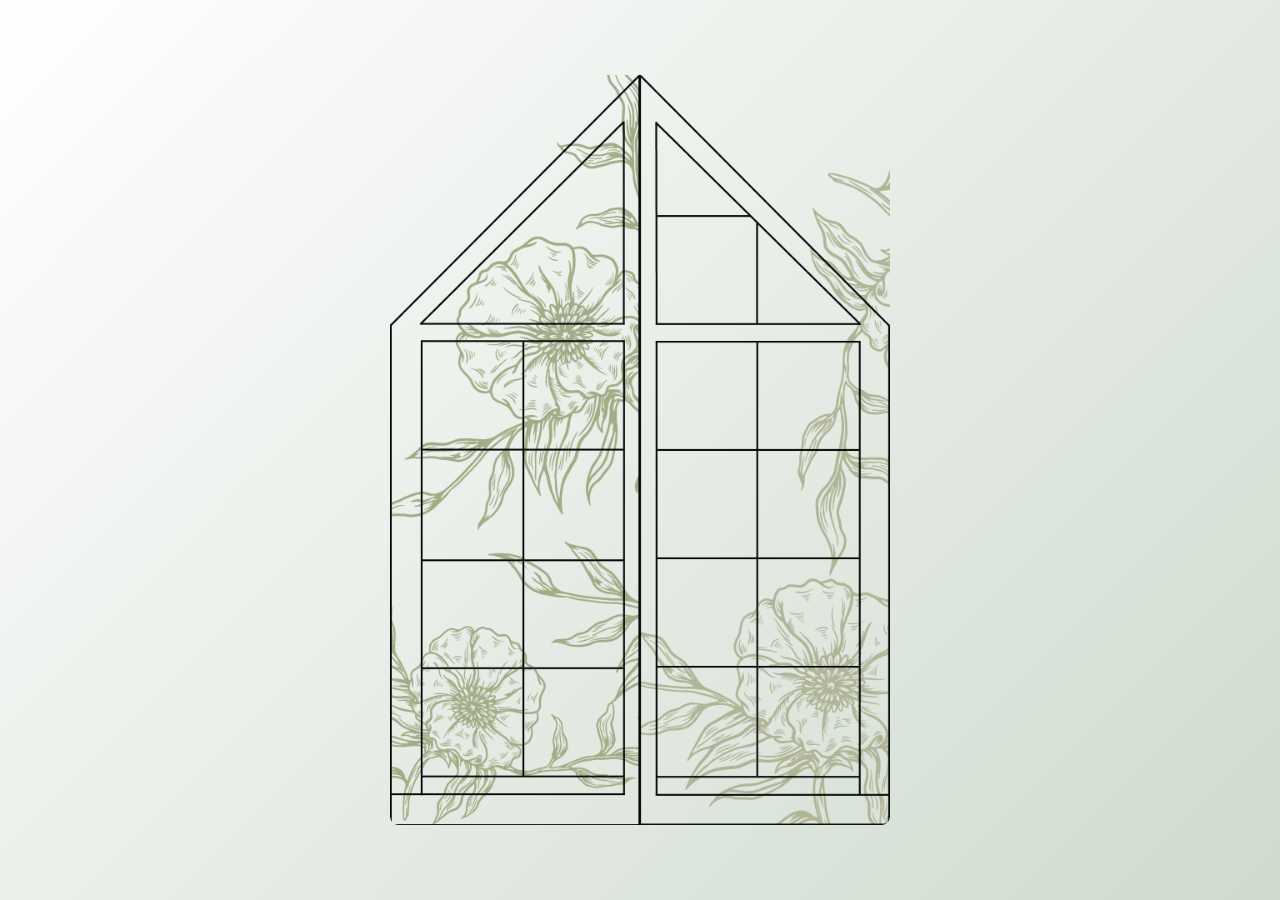
<file: index.html>
<!DOCTYPE html>
<html lang="th">
<head>
    <meta charset="UTF-8">
    <meta name="viewport" content="width=device-width, initial-scale=1.0">
    
    <!-- Open Graph Meta Tags (สำหรับ Facebook, LINE, และ Social Media) -->
    <meta property="og:title" content="Suwaphan & Weerawat">
    <meta property="og:description" content="You are invited to our engagement ceremony! Click to see details.">
    <meta property="og:image" content="https://tomweerawat.github.io/engagement-invite/images/3.png">
    <meta property="og:url" content="https://tomweerawat.github.io/engagement-invite/images/3.png">
    <!-- <meta property="og:image" content="https://e-card.manitawedding.com/wp-content/uploads/2026/03/OR-WDF-2601-0057-10.png"> -->
    <meta property="og:type" content="website">
    <meta property="og:locale" content="th_TH">
    
    <!-- Twitter Card Meta Tags (สำหรับ Twitter/X) -->
    <meta name="twitter:card" content="summary_large_image">
    <meta name="twitter:title" content="Suwaphan & Weerawat">
    <meta name="twitter:description" content="You are invited to our engagement ceremony! Click to see details.">
    <meta name="twitter:image" content="https://tomweerawat.github.io/engagement-invite/images/3.png">
    
    <title>Engagement Invite Suwaphan & Weerawat</title>
    <link rel="stylesheet" href="style.css">
</head>
<body>
    <!-- Petal Container (fullscreen behind everything) -->
    <div class="petals-container" id="petalsContainer"></div>

    <div class="container">
        <div class="card-wrapper">

            <!-- 3D Card Container with Doors -->
            <div class="card-3d-container" id="card3d">
                <!-- Left Door -->
                <div class="door door-left">
                    <img src="images/1.png" alt="Left Door" class="door-image">
                </div>

                <!-- Right Door -->
                <div class="door door-right">
                    <img src="images/2.png" alt="Right Door" class="door-image">
                </div>

                <!-- Flip Card (shown after doors open) -->
                <div class="flip-card" id="flipCard">
                    <div class="flip-card-inner" id="flipCardInner">
                        <!-- Front: 3.png -->
                        <div class="flip-card-front">
                            <img src="images/3.png" alt="Front Card" class="card-image">
                            <!-- Sparkles -->
                            <div class="sparkles" id="sparklesFront"></div>
                        </div>
                        <!-- Back: 4.png -->
                        <div class="flip-card-back">
                            <img src="images/4.png" alt="Back Card" class="card-image">
                            <!-- Sparkles -->
                            <div class="sparkles" id="sparklesBack"></div>
                        </div>
                    </div>
                </div>
            </div>

            <!-- Hint shown after doors open -->
            <div class="flip-hint" id="flipHint">
                <span class="hint-icon">👆</span>
                <span class="hint-text">แตะเพื่อดูรายละเอียด</span>
            </div>

            <!-- Hint when viewing back -->
            <div class="flip-hint flip-hint-back" id="flipHintBack">
                <span class="hint-icon">👆</span>
                <span class="hint-text">แตะเพื่อกลับด้านการ์ด</span>
            </div>

        </div>
    </div>

    <script src="script.js"></script>
</body>
</html>
</file>
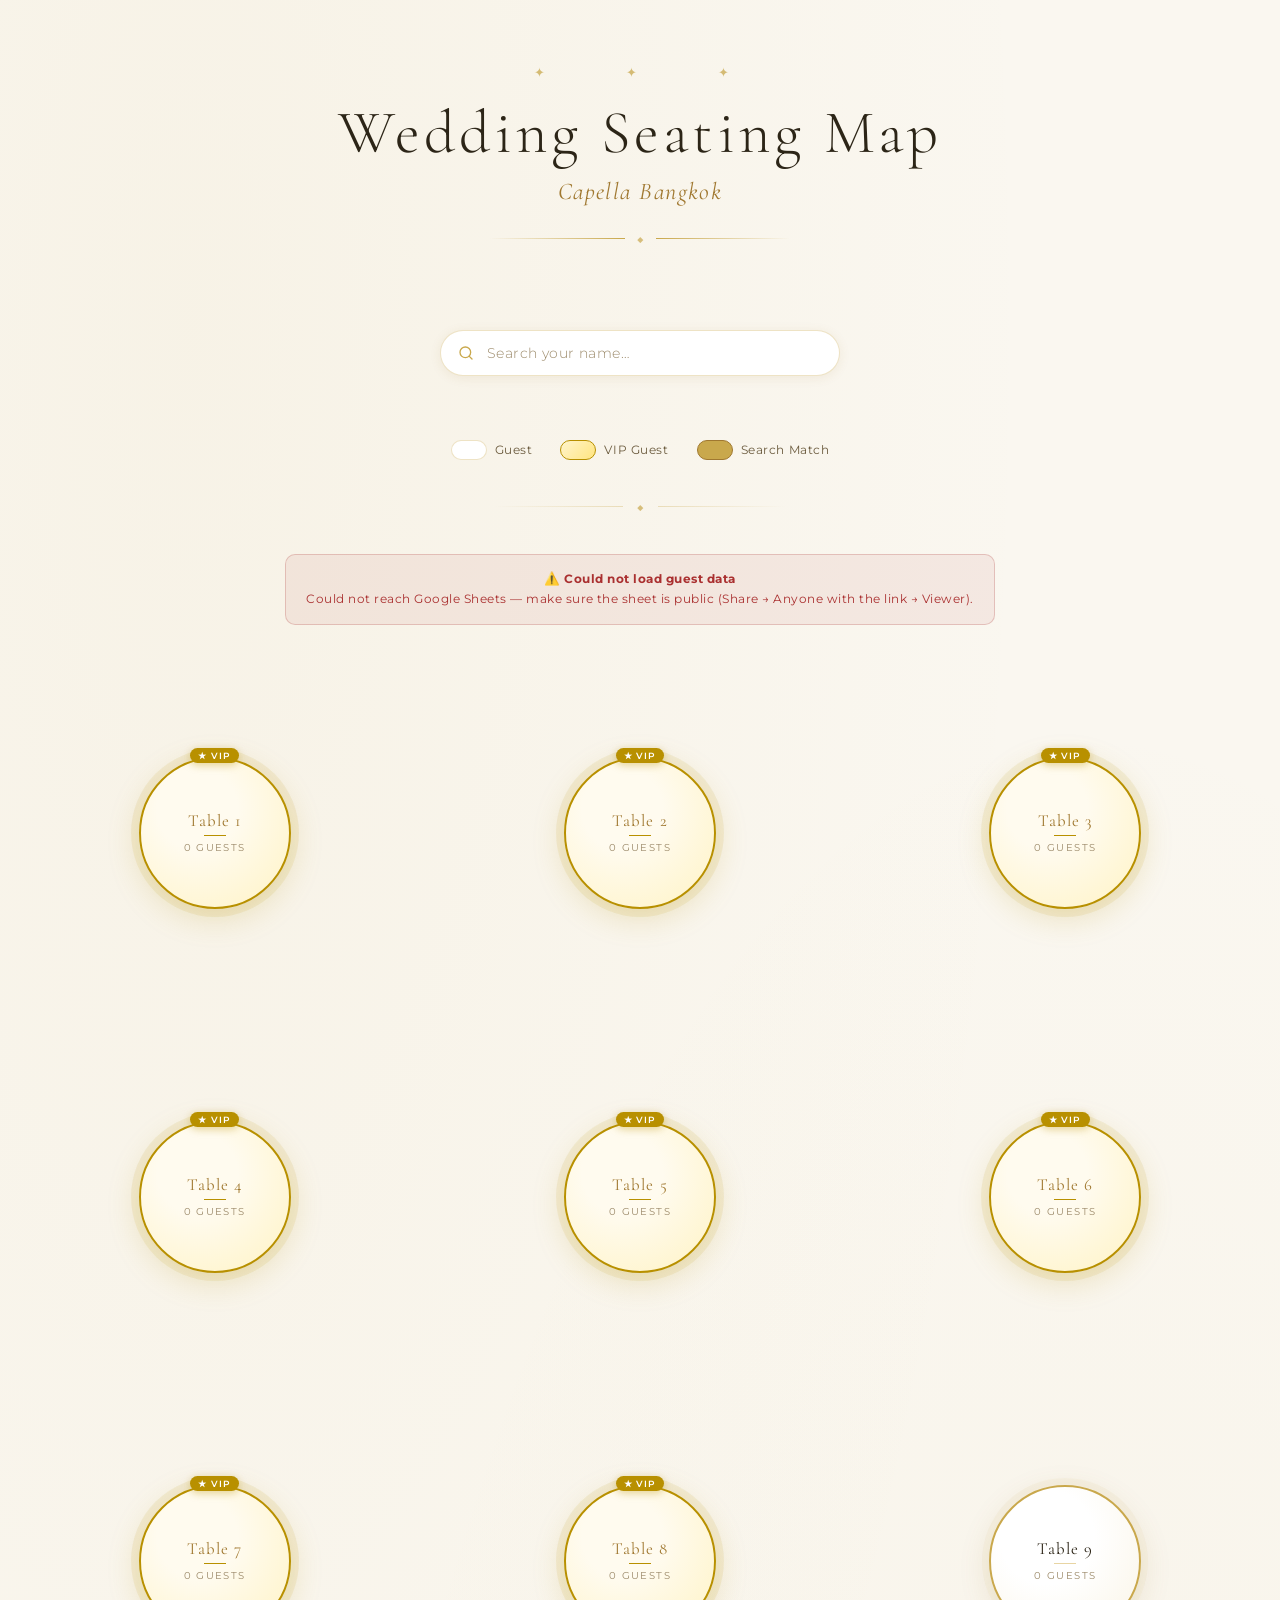
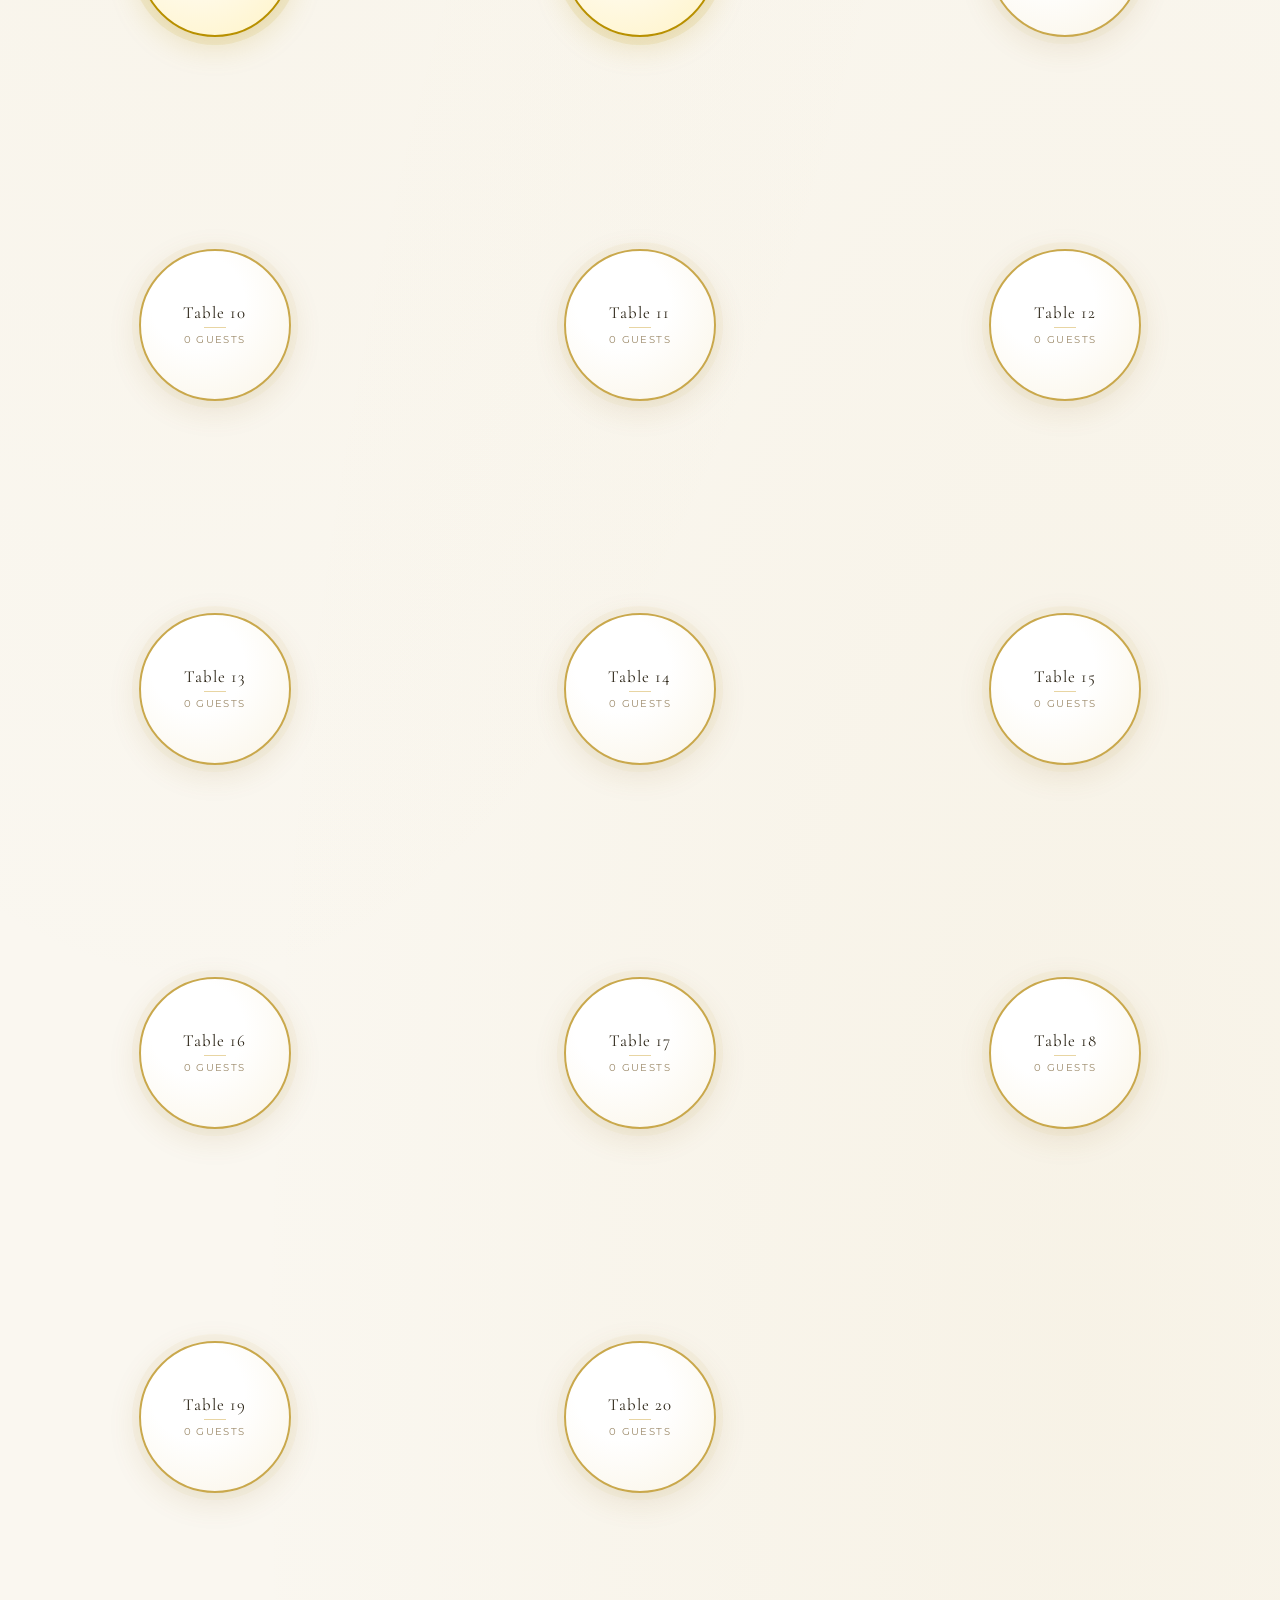
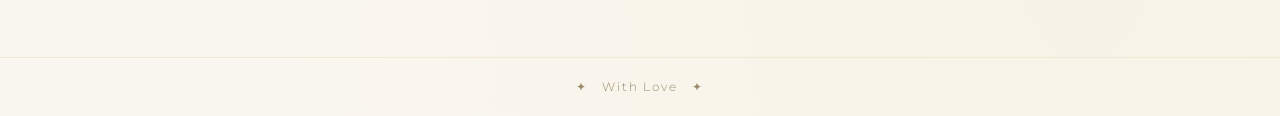
<file: seatmap.html>
<!DOCTYPE html>
<html lang="en">
<head>
  <meta charset="UTF-8" />
  <meta name="viewport" content="width=device-width, initial-scale=1.0" />
  <title>Wedding Seating Map — Capella Bangkok</title>
  <link rel="preconnect" href="https://fonts.googleapis.com" />
  <link rel="preconnect" href="https://fonts.gstatic.com" crossorigin />
  <link href="https://fonts.googleapis.com/css2?family=Cormorant+Garamond:ital,wght@0,300;0,400;0,600;1,300;1,400&family=Montserrat:wght@300;400;500;600&display=swap" rel="stylesheet" />
  <style>
    /* ================================================================
       DESIGN TOKENS
    ================================================================ */
    :root {
      --gold:          #C9A84C;
      --gold-light:    #E8D5A3;
      --gold-lighter:  #F5EDD0;
      --gold-dark:     #A07830;
      --gold-vip:      #B89000;
      --cream:         #FAF7F0;
      --cream-mid:     #F2E8D4;
      --white:         #FFFFFF;
      --text-dark:     #2C2517;
      --text-mid:      #6B5B3E;
      --text-light:    #9C8A6A;
      --border:        rgba(201, 168, 76, 0.32);
      --shadow-sm:     0 2px 12px rgba(140, 100, 30, 0.09);
      --shadow-md:     0 8px 32px rgba(140, 100, 30, 0.14);
      --shadow-lg:     0 16px 48px rgba(140, 100, 30, 0.20);
    }

    *, *::before, *::after { box-sizing: border-box; margin: 0; padding: 0; }
    html { scroll-behavior: smooth; }

    body {
      background-color: var(--cream);
      background-image:
        radial-gradient(ellipse at 15% 10%, rgba(201, 168, 76, 0.06) 0%, transparent 55%),
        radial-gradient(ellipse at 85% 90%, rgba(201, 168, 76, 0.06) 0%, transparent 55%);
      font-family: 'Montserrat', sans-serif;
      color: var(--text-dark);
      min-height: 100vh;
    }

    /* ================================================================
       HEADER
    ================================================================ */
    .site-header {
      text-align: center;
      padding: 64px 24px 44px;
    }

    .header-ornament {
      font-size: 13px;
      letter-spacing: 18px;
      color: var(--gold);
      opacity: 0.75;
      margin-bottom: 20px;
      display: block;
    }

    .site-header h1 {
      font-family: 'Cormorant Garamond', serif;
      font-weight: 300;
      font-size: clamp(2.2rem, 5vw, 3.8rem);
      letter-spacing: 0.07em;
      color: var(--text-dark);
      line-height: 1.1;
    }

    .venue-name {
      font-family: 'Cormorant Garamond', serif;
      font-style: italic;
      font-size: clamp(1rem, 2.5vw, 1.5rem);
      color: var(--gold-dark);
      margin-top: 10px;
      letter-spacing: 0.06em;
    }

    .header-rule {
      display: flex;
      align-items: center;
      justify-content: center;
      gap: 12px;
      margin: 26px auto 0;
      max-width: 300px;
    }
    .header-rule .gem { color: var(--gold); font-size: 11px; opacity: 0.7; }
    .header-rule::before,
    .header-rule::after {
      content: '';
      flex: 1;
      height: 1px;
    }
    .header-rule::before { background: linear-gradient(to right, transparent, var(--gold)); }
    .header-rule::after  { background: linear-gradient(to left,  transparent, var(--gold)); }

    /* ================================================================
       SEARCH
    ================================================================ */
    .search-section {
      max-width: 440px;
      margin: 40px auto 0;
      padding: 0 20px;
    }

    .search-wrapper {
      position: relative;
      display: flex;
      align-items: center;
    }

    .search-icon {
      position: absolute;
      left: 18px;
      width: 16px;
      height: 16px;
      color: var(--gold);
      pointer-events: none;
      flex-shrink: 0;
    }

    #searchInput {
      width: 100%;
      padding: 13px 44px 13px 46px;
      border: 1.5px solid var(--border);
      border-radius: 50px;
      background: var(--white);
      font-family: 'Montserrat', sans-serif;
      font-size: 0.875rem;
      font-weight: 300;
      color: var(--text-dark);
      outline: none;
      transition: border-color 0.3s, box-shadow 0.3s;
      box-shadow: var(--shadow-sm);
      letter-spacing: 0.03em;
    }
    #searchInput::placeholder { color: var(--text-light); }
    #searchInput:focus {
      border-color: var(--gold);
      box-shadow: 0 0 0 4px rgba(201, 168, 76, 0.13), var(--shadow-sm);
    }

    #clearBtn {
      position: absolute;
      right: 14px;
      background: none;
      border: none;
      color: var(--text-light);
      cursor: pointer;
      font-size: 13px;
      padding: 6px 8px;
      border-radius: 50%;
      transition: color 0.2s, background 0.2s;
      display: none;
      line-height: 1;
    }
    #clearBtn.show { display: inline-flex; align-items: center; justify-content: center; }
    #clearBtn:hover { color: var(--gold-dark); background: var(--gold-lighter); }

    #searchResult {
      text-align: center;
      font-size: 0.78rem;
      letter-spacing: 0.06em;
      color: var(--gold-dark);
      min-height: 22px;
      margin-top: 10px;
      font-weight: 400;
    }
    #searchResult.not-found { color: #AA4040; }

    /* ================================================================
       LEGEND
    ================================================================ */
    .legend {
      display: flex;
      align-items: center;
      justify-content: center;
      flex-wrap: wrap;
      gap: 16px 28px;
      margin: 32px auto 0;
      padding: 0 24px;
    }
    .legend-item {
      display: flex;
      align-items: center;
      gap: 8px;
      font-size: 0.72rem;
      color: var(--text-mid);
      letter-spacing: 0.05em;
    }
    .legend-pill {
      width: 36px;
      height: 20px;
      border-radius: 10px;
      border: 1.5px solid;
      display: inline-block;
    }
    .legend-pill.regular { background: var(--white); border-color: var(--border); }
    .legend-pill.vip     { background: linear-gradient(135deg, #FFF4CC, #FFE580); border-color: var(--gold-vip); }
    .legend-pill.found   { background: var(--gold); border-color: var(--gold-dark); }

    /* ================================================================
       SECTION DIVIDER
    ================================================================ */
    .divider {
      display: flex;
      align-items: center;
      gap: 14px;
      max-width: 340px;
      margin: 40px auto;
      padding: 0 24px;
    }
    .divider-line       { flex: 1; height: 1px; }
    .divider-line.left  { background: linear-gradient(to right, transparent, var(--border)); }
    .divider-line.right { background: linear-gradient(to left,  transparent, var(--border)); }
    .divider-gem        { color: var(--gold); font-size: 11px; opacity: 0.7; }

    /* ================================================================
       TABLES GRID
    ================================================================ */
    .tables-container {
      max-width: 1440px;
      margin: 0 auto;
      padding: 0 24px 80px;
    }

    #tablesGrid {
      display: grid;
      grid-template-columns: repeat(auto-fill, minmax(320px, 1fr));
      gap: 44px;
      justify-items: center;
    }

    /* ================================================================
       TABLE CARD
    ================================================================ */
    .table-card {
      position: relative;
      overflow: visible;
      animation: fadeInUp 0.52s ease both;
      /* JS sets width/height and animation-delay */
    }

    /* ================================================================
       TABLE CIRCLE  (central disc)
    ================================================================ */
    .table-circle {
      position: absolute;
      border-radius: 50%;
      background: radial-gradient(circle at 38% 34%, #FFFFFF 35%, #FAF4E5 100%);
      border: 2px solid var(--gold);
      box-shadow:
        0 0 0 7px rgba(201, 168, 76, 0.06),
        var(--shadow-md);
      display: flex;
      flex-direction: column;
      align-items: center;
      justify-content: center;
      text-align: center;
      z-index: 2;
      transition: box-shadow 0.4s ease;
    }

    /* VIP table (Tables 1–8) */
    .table-card.vip-table .table-circle,
    .table-circle.vip-table-circle {
      background: radial-gradient(circle at 38% 34%, #FFFBEF 30%, #FFF3C4 100%);
      border: 2.5px solid var(--gold-vip);
      box-shadow:
        0 0 0 8px rgba(184, 144, 0, 0.10),
        0 8px 32px rgba(184, 144, 0, 0.22);
    }
    .table-card.vip-table .table-num { color: var(--gold-dark); }
    .table-name-label {
      font-family: 'Cormorant Garamond', serif;
      font-style: italic;
      font-size: 0.72rem;
      color: var(--gold-dark);
      letter-spacing: 0.04em;
      margin-top: 2px;
      padding: 0 6px;
      max-width: 130px;
      overflow: hidden;
      text-overflow: ellipsis;
      white-space: nowrap;
      line-height: 1.2;
    }
    .table-card.vip-table .table-name-label { color: var(--gold-vip); font-weight: 600; }
    .table-card.vip-table .table-mini-rule  { background: var(--gold-vip); }
    /* VIP table badge */
    .table-card.vip-table .table-circle::after {
      content: '★ VIP';
      position: absolute;
      top: -11px;
      font-size: 0.58rem;
      letter-spacing: 0.12em;
      font-family: 'Montserrat', sans-serif;
      font-weight: 600;
      color: var(--white);
      background: var(--gold-vip);
      padding: 2px 8px;
      border-radius: 10px;
      box-shadow: 0 2px 8px rgba(184, 144, 0, 0.40);
    }

    .table-num {
      font-family: 'Cormorant Garamond', serif;
      font-weight: 400;
      font-size: 1.05rem;
      letter-spacing: 0.06em;
      color: var(--text-dark);
      line-height: 1;
    }

    .table-mini-rule {
      width: 22px;
      height: 1px;
      background: var(--gold-light);
      margin: 6px auto;
    }

    .table-count {
      font-size: 0.6rem;
      font-weight: 400;
      color: var(--text-light);
      letter-spacing: 0.14em;
      text-transform: uppercase;
    }

    .table-card.highlighted .table-circle {
      animation: tableGlow 2s ease-in-out infinite;
    }

    /* ================================================================
       SEAT CONNECTOR LINES  (drawn in SVG overlay)
    ================================================================ */
    .seat-lines {
      position: absolute;
      top: 0;
      left: 0;
      pointer-events: none;
      z-index: 1;
    }

    /* ================================================================
       SEAT LABELS
    ================================================================ */
    .seat {
      position: absolute;
      z-index: 3;
      transform: translate(-50%, -50%);
    }

    .seat-pill {
      display: block;
      padding: 4px 9px;
      background: var(--white);
      border: 1.5px solid var(--border);
      border-radius: 20px;
      font-size: 0.62rem;
      font-weight: 500;
      color: var(--text-mid);
      letter-spacing: 0.03em;
      white-space: nowrap;
      max-width: 76px;
      overflow: hidden;
      text-overflow: ellipsis;
      box-shadow: var(--shadow-sm);
      transition: background 0.22s, border-color 0.22s, box-shadow 0.22s, transform 0.22s, color 0.22s;
      cursor: default;
      user-select: none;
    }

    .seat:hover .seat-pill {
      background: var(--gold-lighter);
      border-color: var(--gold);
      color: var(--text-dark);
      box-shadow: 0 4px 16px rgba(140, 100, 30, 0.22);
      transform: scale(1.10);
    }

    /* VIP seat */
    .seat.vip .seat-pill {
      background: linear-gradient(135deg, #FFF6CC 0%, #FFE166 100%);
      border-color: var(--gold-vip);
      color: #5C3D00;
      font-weight: 600;
    }
    .seat.vip::before {
      content: '★';
      position: absolute;
      top: -10px;
      left: 50%;
      transform: translateX(-50%);
      font-size: 9px;
      color: var(--gold-vip);
      z-index: 5;
      line-height: 1;
      text-shadow: 0 1px 4px rgba(184, 144, 0, 0.5);
    }

    /* Found / highlighted seat */
    .seat.found .seat-pill {
      background: var(--gold) !important;
      border-color: var(--gold-dark) !important;
      color: var(--white) !important;
      font-weight: 600 !important;
      box-shadow: 0 4px 18px rgba(160, 120, 40, 0.50);
      animation: seatPulse 1.5s ease-in-out infinite;
    }

    /* ================================================================
       TOOLTIP
    ================================================================ */
    .seat-tooltip {
      position: absolute;
      bottom: calc(100% + 10px);
      left: 50%;
      transform: translateX(-50%);
      background: rgba(28, 20, 8, 0.95);
      color: var(--gold-light);
      border: 1px solid rgba(201, 168, 76, 0.28);
      border-radius: 8px;
      padding: 10px 14px;
      min-width: 148px;
      max-width: 200px;
      font-size: 0.68rem;
      line-height: 1.6;
      pointer-events: none;
      opacity: 0;
      visibility: hidden;
      transition: opacity 0.2s ease, visibility 0.2s ease;
      word-break: break-word;
      white-space: normal;
      box-shadow: 0 8px 28px rgba(0, 0, 0, 0.38);
      z-index: 100;
    }
    .seat-tooltip::after {
      content: '';
      position: absolute;
      top: 100%;
      left: 50%;
      transform: translateX(-50%);
      border: 6px solid transparent;
      border-top-color: rgba(28, 20, 8, 0.95);
    }

    /* Flip tooltip below for seats in the upper half */
    .seat.tip-below .seat-tooltip {
      bottom: auto;
      top: calc(100% + 10px);
    }
    .seat.tip-below .seat-tooltip::after {
      top: auto;
      bottom: 100%;
      border-top-color: transparent;
      border-bottom-color: rgba(28, 20, 8, 0.95);
    }

    .seat:hover .seat-tooltip { opacity: 1; visibility: visible; }

    .tt-group { font-weight: 600; color: #FFFFFF; margin-bottom: 3px; font-size: 0.7rem; }
    .tt-guest { color: var(--gold-light); margin-bottom: 3px; }
    .tt-note  { color: var(--gold); font-style: italic; font-size: 0.65rem; }

    /* ================================================================
       STATE MESSAGES  (loading / error)
    ================================================================ */
    .state-msg {
      grid-column: 1 / -1;
      text-align: center;
      padding: 80px 20px;
    }
    .spinner {
      display: inline-block;
      width: 28px;
      height: 28px;
      border: 2px solid var(--border);
      border-top-color: var(--gold);
      border-radius: 50%;
      animation: spin 1s linear infinite;
      margin-bottom: 14px;
    }
    .loading-text { color: var(--text-light); font-size: 0.85rem; letter-spacing: 0.08em; }
    .error-text   { color: #AA3030; font-size: 0.88rem; margin-bottom: 12px; }
    .config-box {
      display: inline-block;
      text-align: left;
      margin-top: 16px;
      padding: 18px 22px;
      background: rgba(201, 168, 76, 0.07);
      border: 1px solid var(--border);
      border-radius: 10px;
      max-width: 520px;
      font-size: 0.75rem;
      color: var(--text-mid);
      line-height: 1.75;
    }
    .config-box strong { color: var(--text-dark); }
    .config-box code {
      background: rgba(201, 168, 76, 0.16);
      padding: 1px 6px;
      border-radius: 4px;
      font-family: 'Courier New', monospace;
      font-size: 0.72rem;
      color: var(--gold-dark);
    }

    /* ================================================================
       FOOTER
    ================================================================ */
    .site-footer {
      text-align: center;
      padding: 22px;
      border-top: 1px solid var(--cream-mid);
      color: var(--text-light);
      font-size: 0.72rem;
      letter-spacing: 0.16em;
      font-weight: 300;
    }

    /* ================================================================
       ANIMATIONS
    ================================================================ */
    /* ================================================================
       GUEST SUMMARY BAR
    ================================================================ */
    .guest-summary {
      display: flex;
      align-items: center;
      justify-content: center;
      flex-wrap: wrap;
      gap: 12px 28px;
      max-width: 640px;
      margin: 28px auto 0;
      padding: 18px 28px;
      background: var(--white);
      border: 1.5px solid var(--border);
      border-radius: 14px;
      box-shadow: var(--shadow-sm);
    }
    .guest-summary:empty { display: none; }
    .gs-stat {
      display: flex;
      flex-direction: column;
      align-items: center;
      gap: 2px;
    }
    .gs-num {
      font-family: 'Cormorant Garamond', serif;
      font-size: 2rem;
      font-weight: 400;
      color: var(--gold-dark);
      line-height: 1;
    }
    .gs-label {
      font-size: 0.66rem;
      letter-spacing: 0.14em;
      text-transform: uppercase;
      color: var(--text-light);
      font-weight: 500;
    }
    .gs-divider {
      width: 1px;
      height: 36px;
      background: var(--border);
    }

    @keyframes fadeInUp {
      from { opacity: 0; transform: translateY(22px); }
      to   { opacity: 1; transform: translateY(0); }
    }

    @keyframes tableGlow {
      0%,  100% {
        box-shadow:
          0 0 20px rgba(201, 168, 76, 0.45),
          0 0 0 6px rgba(201, 168, 76, 0.10),
          0 8px 32px rgba(140, 100, 30, 0.16);
      }
      50% {
        box-shadow:
          0 0 40px rgba(201, 168, 76, 0.78),
          0 0 0 10px rgba(201, 168, 76, 0.15),
          0 16px 48px rgba(140, 100, 30, 0.22);
      }
    }

    @keyframes seatPulse {
      0%,  100% { box-shadow: 0 4px 14px rgba(160, 120, 40, 0.42); }
      50%        { box-shadow: 0 4px 26px rgba(160, 120, 40, 0.76); }
    }

    @keyframes spin { to { transform: rotate(360deg); } }

    /* ================================================================
       RESPONSIVE
    ================================================================ */
    @media (max-width: 480px) {
      .site-header          { padding: 40px 16px 28px; }
      #tablesGrid           { grid-template-columns: 1fr; gap: 28px; }
    }
    @media (min-width: 481px) and (max-width: 768px) {
      #tablesGrid           { grid-template-columns: repeat(2, 1fr); }
    }
  </style>
</head>
<body>

  <!-- ============================================================
       HEADER
  ============================================================ -->
  <header class="site-header">
    <span class="header-ornament">✦ &nbsp; ✦ &nbsp; ✦</span>
    <h1>Wedding Seating Map</h1>
    <p class="venue-name">Capella Bangkok</p>
    <div class="header-rule"><span class="gem">◆</span></div>
  </header>

  <!-- ============================================================
       SEARCH
  ============================================================ -->
  <section class="search-section" aria-label="Guest search">
    <div class="search-wrapper">
      <svg class="search-icon" viewBox="0 0 24 24" fill="none"
           stroke="currentColor" stroke-width="2"
           stroke-linecap="round" stroke-linejoin="round"
           xmlns="http://www.w3.org/2000/svg" aria-hidden="true">
        <circle cx="11" cy="11" r="8"/>
        <line x1="21" y1="21" x2="16.65" y2="16.65"/>
      </svg>
      <input type="search" id="searchInput"
             placeholder="Search your name…"
             autocomplete="off"
             aria-label="Search guest by name" />
      <button id="clearBtn" aria-label="Clear search">✕</button>
    </div>
    <p id="searchResult" role="status" aria-live="polite"></p>
  </section>

  <!-- ============================================================
       LEGEND
  ============================================================ -->
  <div class="legend" role="list" aria-label="Seat type legend">
    <div class="legend-item" role="listitem">
      <span class="legend-pill regular"></span><span>Guest</span>
    </div>
    <div class="legend-item" role="listitem">
      <span class="legend-pill vip"></span><span>VIP Guest</span>
    </div>
    <div class="legend-item" role="listitem">
      <span class="legend-pill found"></span><span>Search Match</span>
    </div>
  </div>

  <!-- ============================================================
       GUEST COUNT SUMMARY
  ============================================================ -->
  <div id="guestSummary" class="guest-summary" aria-live="polite"></div>

  <!-- ============================================================
       DIVIDER
  ============================================================ -->
  <div class="divider" aria-hidden="true">
    <div class="divider-line left"></div>
    <span class="divider-gem">◆</span>
    <div class="divider-line right"></div>
  </div>

  <!-- ============================================================
       SEATING MAP
  ============================================================ -->
  <main class="tables-container">
    <div id="tablesGrid" role="region" aria-label="Seating arrangements">
      <div class="state-msg">
        <div class="spinner" aria-hidden="true"></div>
        <p class="loading-text">Preparing your seating arrangements…</p>
      </div>
    </div>
  </main>

  <!-- ============================================================
       FOOTER
  ============================================================ -->
  <footer class="site-footer">
    ✦ &nbsp; With Love &nbsp; ✦
  </footer>

  <!-- ============================================================
       SCRIPT
  ============================================================ -->
  <script>
    // ============================================================
    //  CONFIGURATION
    //  1. Replace 'YOUR_SPREADSHEET_ID' with your Google Sheet ID
    //     (found in the URL: /spreadsheets/d/SHEET_ID/edit)
    //  2. Ensure Sheet is public: Share → Anyone with the link → Viewer
    //  3. The sheet tab must match sheetName below  ("Guests")
    // ============================================================
    const CONFIG = {
      spreadsheetId : '17i_1OYdcUEbfB7KaT8VI25Mzz8S_f7smuMGl-_qmFGw',
      sheetName     : 'Guests',
      totalTables   : 20,
      maxSeats      : 10
    };

    // ── Layout constants ─────────────────────────────────────────
    const CARD   = 320;          // card div width & height (px)
    const CX     = CARD / 2;     // center x
    const CY     = CARD / 2;     // center y
    const T_R    = 76;           // table circle radius (px)
    const O_R    = 125;          // seat orbit radius (px)

    // ============================================================
    //  GOOGLE SHEETS  →  JSONP  (works from file:// and http://)
    //  Uses script-tag injection to bypass CORS restrictions.
    // ============================================================
    function fetchGuests () {
      return new Promise((resolve, reject) => {
        const cbName = '__gseat_' + Date.now();
        const script = document.createElement('script');
        const timer  = setTimeout(() => {
          cleanup();
          reject(new Error('Request timed out after 10 s — check your network and that the sheet is public.'));
        }, 10000);

        function cleanup () {
          clearTimeout(timer);
          delete window[cbName];
          if (script.parentNode) script.parentNode.removeChild(script);
        }

        window[cbName] = function (data) {
          cleanup();
          try { resolve(parseSheetData(data)); }
          catch (e) { reject(e); }
        };

        script.onerror = () => {
          cleanup();
          reject(new Error('Could not reach Google Sheets — make sure the sheet is public (Share → Anyone with the link → Viewer).'));
        };

        script.src =
          `https://docs.google.com/spreadsheets/d/${CONFIG.spreadsheetId}` +
          `/gviz/tq?tqx=responseHandler:${cbName}&sheet=${encodeURIComponent(CONFIG.sheetName)}`;

        document.head.appendChild(script);
      });
    }

    function parseSheetData (data) {
      if (!data.table || !data.table.rows)
        throw new Error('Unexpected response format from Google Sheets.');

      // Map column labels → indices (case-insensitive, space-insensitive)
      const norm  = s  => String(s).toLowerCase().replace(/\s+/g, '');
      const cols  = (data.table.cols || []).map(c => norm(c.label || ''));
      const idx   = name => { const i = cols.indexOf(norm(name)); return i >= 0 ? i : null; };

      const iGroup = idx('GroupName')   ?? 0;
      const iTable = idx('TableNumber') ?? 1;
      const iTName = idx('TableName')   ?? null;
      const iGuest = idx('GuestName')   ?? (iTName != null ? 3 : 2);
      const iCount = idx('GuestCount')  ?? (iTName != null ? 4 : 3);
      const iNote  = idx('Note')        ?? (iTName != null ? 5 : 4);

      const cell = (row, i) => (i != null && row.c?.[i]) ? row.c[i].v : null;

      return data.table.rows
        .filter(row => cell(row, iTable) != null)
        .map(row => ({
          groupName  : String(cell(row, iGroup) ?? '').trim(),
          tableNumber: String(cell(row, iTable) ?? '').trim(),
          tableName  : String(cell(row, iTName) ?? '').trim(),
          guestName  : String(cell(row, iGuest) ?? '').trim(),
          guestCount : (cell(row, iCount) != null && cell(row, iCount) !== '') ? Number(cell(row, iCount)) : null,
          note       : String(cell(row, iNote)  ?? '').trim()
        }));
    }

    // ============================================================
    //  DATA HELPERS
    // ============================================================
    function groupByTable (guests) {
      return guests.reduce((acc, g) => {
        (acc[g.tableNumber] ??= []).push(g);
        return acc;
      }, {});
    }

    /** Expand GuestCount ≥ 2 into individual seat records; cap at maxSeats. */
    function expandSeats (guests) {
      const seats = [];
      for (const g of guests) {
        if (seats.length >= CONFIG.maxSeats) break;
        seats.push({ ...g, displayName: g.guestName, isCompanion: false });
        if (g.guestCount != null && g.guestCount >= 2 && seats.length < CONFIG.maxSeats)
          seats.push({ ...g, displayName: `${g.guestName} +1`, isCompanion: true });
      }
      return seats;
    }

    // ============================================================
    //  SECURITY – HTML escape
    // ============================================================
    function esc (s) {
      return String(s)
        .replace(/&/g, '&amp;')
        .replace(/</g, '&lt;')
        .replace(/>/g, '&gt;')
        .replace(/"/g, '&quot;')
        .replace(/'/g, '&#39;');
    }

    // ============================================================
    //  BUILD SEAT ELEMENT
    // ============================================================
    function buildSeat (seat, index, total) {
      const angle   = (2 * Math.PI / total) * index - Math.PI / 2;
      const x       = CX + O_R * Math.cos(angle);
      const y       = CY + O_R * Math.sin(angle);
      const isVIP   = /vip/i.test(seat.note || '');
      const isAbove = y < CY;   // seat in upper half → flip tooltip below

      const div       = document.createElement('div');
      div.className   = 'seat' + (isVIP ? ' vip' : '') + (isAbove ? ' tip-below' : '');
      div.dataset.name = seat.guestName.toLowerCase();
      div.style.left  = `${x.toFixed(2)}px`;
      div.style.top   = `${y.toFixed(2)}px`;

      // Pill label
      const pill       = document.createElement('span');
      pill.className   = 'seat-pill';
      pill.textContent = seat.displayName;
      pill.title       = seat.displayName;   // native fallback

      // Rich tooltip
      const tip     = document.createElement('div');
      tip.className = 'seat-tooltip';
      let ttHTML    = '';
      if (seat.groupName) ttHTML += `<div class="tt-group">${esc(seat.groupName)}</div>`;
      ttHTML += `<div class="tt-guest">${esc(seat.displayName)}</div>`;
      if (seat.note)      ttHTML += `<div class="tt-note">${esc(seat.note)}</div>`;
      tip.innerHTML = ttHTML;

      div.appendChild(pill);
      div.appendChild(tip);
      return { el: div, x, y };
    }

    // ============================================================
    //  BUILD TABLE CARD
    // ============================================================
    function buildTableCard (tableNum, guests) {
      const seats       = expandSeats(guests);
      const totalGuests = guests.reduce((s, g) => s + (g.guestCount != null ? g.guestCount : 0), 0);
      const count       = Math.max(seats.length, 1);
      const tableName   = guests.length ? (guests[0].tableName || '') : '';
      const isVIPTable  = Number(tableNum) >= 1 && Number(tableNum) <= 8;

      const card         = document.createElement('div');
      card.className     = 'table-card' + (isVIPTable ? ' vip-table' : '');
      card.dataset.table = tableNum;
      card.style.width   = `${CARD}px`;
      card.style.height  = `${CARD}px`;

      // SVG connector lines  (drawn behind seats)
      const ns  = 'http://www.w3.org/2000/svg';
      const svg = document.createElementNS(ns, 'svg');
      svg.setAttribute('class', 'seat-lines');
      svg.setAttribute('width',  CARD);
      svg.setAttribute('height', CARD);
      svg.setAttribute('aria-hidden', 'true');

      // Central table circle
      const circle = document.createElement('div');
      circle.className = 'table-circle';
      Object.assign(circle.style, {
        left  : `${CX - T_R}px`,
        top   : `${CY - T_R}px`,
        width : `${T_R * 2}px`,
        height: `${T_R * 2}px`
      });
      if (isVIPTable) circle.classList.add('vip-table-circle');
      circle.innerHTML = `
        <div class="table-num">Table&nbsp;${esc(tableNum)}</div>
        ${tableName ? `<div class="table-name-label">${esc(tableName)}</div>` : ''}
        <div class="table-mini-rule"></div>
        <div class="table-count">${totalGuests}&nbsp;guest${totalGuests !== 1 ? 's' : ''}</div>
      `;

      card.appendChild(svg);
      card.appendChild(circle);

      // Seats + connector lines
      seats.forEach((seat, i) => {
        const { el, x, y } = buildSeat(seat, i, count);

        // Thin gold line from table edge to seat
        const lineAngle  = (2 * Math.PI / count) * i - Math.PI / 2;
        const lineX1     = (CX + T_R * Math.cos(lineAngle)).toFixed(2);
        const lineY1     = (CY + T_R * Math.sin(lineAngle)).toFixed(2);
        const line       = document.createElementNS(ns, 'line');
        line.setAttribute('x1', lineX1);
        line.setAttribute('y1', lineY1);
        line.setAttribute('x2', x.toFixed(2));
        line.setAttribute('y2', y.toFixed(2));
        line.setAttribute('stroke', 'rgba(201,168,76,0.25)');
        line.setAttribute('stroke-width', '1');
        line.setAttribute('stroke-dasharray', '3 3');
        svg.appendChild(line);

        card.appendChild(el);
      });

      return card;
    }

    // ============================================================
    //  RENDER ALL TABLES
    // ============================================================
    function renderAllTables (tableData) {
      const grid = document.getElementById('tablesGrid');
      grid.innerHTML = '';

      let totalGuests   = 0;
      let tablesWithGuests = 0;

      for (let n = 1; n <= CONFIG.totalTables; n++) {
        const guests = tableData[String(n)] || [];
        const card   = buildTableCard(n, guests);
        card.style.animationDelay = `${((n - 1) * 0.042).toFixed(3)}s`;
        grid.appendChild(card);

        const t = guests.reduce((s, g) => s + (g.guestCount != null ? g.guestCount : 0), 0);
        totalGuests += t;
        if (t > 0) tablesWithGuests++;
      }

      // Update summary bar
      const summary = document.getElementById('guestSummary');
      if (summary && totalGuests > 0) {
        summary.innerHTML = `
          <div class="gs-stat">
            <span class="gs-num">${totalGuests}</span>
            <span class="gs-label">Total Guests</span>
          </div>
          <div class="gs-divider"></div>
          <div class="gs-stat">
            <span class="gs-num">${tablesWithGuests}</span>
            <span class="gs-label">Tables in Use</span>
          </div>
          <div class="gs-divider"></div>
          <div class="gs-stat">
            <span class="gs-num">${CONFIG.totalTables - tablesWithGuests}</span>
            <span class="gs-label">Tables Available</span>
          </div>
        `;
      } else if (summary) {
        summary.innerHTML = '';
      }
    }

    // ============================================================
    //  SEARCH
    // ============================================================
    function initSearch () {
      const input    = document.getElementById('searchInput');
      const clearBtn = document.getElementById('clearBtn');
      const resultEl = document.getElementById('searchResult');

      function clearHighlights () {
        document.querySelectorAll('.table-card.highlighted')
                .forEach(el => el.classList.remove('highlighted'));
        document.querySelectorAll('.seat.found')
                .forEach(el => el.classList.remove('found'));
      }

      function search (raw) {
        clearHighlights();
        resultEl.className   = '';
        resultEl.textContent = '';
        clearBtn.classList.toggle('show', raw.length > 0);

        const q = raw.trim().toLowerCase();
        if (!q) return;

        let firstCard  = null;
        let matchCount = 0;

        document.querySelectorAll('.seat').forEach(seat => {
          if (seat.dataset.name && seat.dataset.name.includes(q)) {
            seat.classList.add('found');
            const card = seat.closest('.table-card');
            if (card) {
              card.classList.add('highlighted');
              matchCount++;
              if (!firstCard) firstCard = card;
            }
          }
        });

        if (firstCard) {
          firstCard.scrollIntoView({ behavior: 'smooth', block: 'center' });
          resultEl.textContent = matchCount === 1
            ? `Found at Table ${firstCard.dataset.table}`
            : `${matchCount} matches found`;
        } else {
          resultEl.textContent = 'Guest not found';
          resultEl.className   = 'not-found';
        }
      }

      input.addEventListener('input', e => search(e.target.value));
      clearBtn.addEventListener('click', () => { input.value = ''; search(''); input.focus(); });
    }

    // ============================================================
    //  ERROR BANNER  (non-destructive — tables stay visible)
    // ============================================================
    function showFetchError (msg) {
      const existing = document.getElementById('fetchErrorBanner');
      if (existing) existing.remove();
      const banner = document.createElement('div');
      banner.id = 'fetchErrorBanner';
      banner.style.cssText = [
        'grid-column:1/-1',
        'text-align:center',
        'padding:14px 20px',
        'background:rgba(170,48,48,0.07)',
        'border:1px solid rgba(170,48,48,0.22)',
        'border-radius:10px',
        'color:#AA3030',
        'font-size:0.78rem',
        'letter-spacing:0.04em',
        'margin-bottom:4px',
        'line-height:1.65'
      ].join(';');
      banner.innerHTML = `<strong>⚠️ Could not load guest data</strong><br>${esc(msg)}`;
      const grid = document.getElementById('tablesGrid');
      grid.insertBefore(banner, grid.firstChild);
    }

    // ============================================================
    //  INIT
    // ============================================================
    async function init () {
      initSearch();

      // Always render all 20 tables immediately (empty seats while loading)
      renderAllTables({});

      if (CONFIG.spreadsheetId === 'YOUR_SPREADSHEET_ID') {
        showFetchError('Please set your Google Sheets ID in the CONFIG section of the script.');
        return;
      }

      try {
        const guests    = await fetchGuests();
        const tableData = groupByTable(guests);
        renderAllTables(tableData);  // re-render with real guest data
      } catch (err) {
        console.error('[Seating Map]', err);
        showFetchError(err.message);
      }
    }

    init();
  </script>
</body>
</html>
</file>
<file: style.css>
/* Reset and Base Styles */
* {
    margin: 0;
    padding: 0;
    box-sizing: border-box;
}

html, body {
    width: 100%;
    height: 100%;
    overflow: hidden;
    background: linear-gradient(135deg, #ffffff 0%, #cfdbce 100%);
    font-family: 'Arial', sans-serif;
}

/* Main Container */
.container {
    display: flex;
    justify-content: center;
    align-items: center;
    width: 100%;
    height: 100vh;
    perspective: 1200px;
}

/* Card Wrapper */
.card-wrapper {
    position: relative;
    width: 90%;
    max-width: 500px;
    aspect-ratio: 2 / 3;
    cursor: pointer;
}

/* Card Background (Front Cover) */
.card-background {
    position: absolute;
    width: 100%;
    height: 100%;
    z-index: 1;
    border-radius: 8px;
    overflow: hidden;
    box-shadow: 0 20px 60px rgba(0, 0, 0, 0.3);
}

.card-background .card-image {
    width: 100%;
    height: 100%;
    object-fit: cover;
    display: block;
}

/* 3D Card Container */
.card-3d-container {
    position: absolute;
    width: 100%;
    height: 100%;
    z-index: 2;
    perspective: 1200px;
    border-radius: 8px;
    overflow: hidden;
}

/* Door Styles */
.door {
    position: absolute;
    width: 50%;
    height: 100%;
    top: 0;
    transform-style: preserve-3d;
    transform-origin: center center;
    transition: transform 1.2s cubic-bezier(0.68, -0.55, 0.265, 1.55);
    overflow: hidden;
    border-radius: 8px;
}

.door-left {
    left: 0;
    border-radius: 8px 0 0 8px;
}

.door-right {
    right: 0;
    border-radius: 0 8px 8px 0;
    transform-origin: right center;
}

.door-image {
    width: 100%;
    height: 100%;
    object-fit: cover;
    display: block;
}

/* Doors Open Animation */
.card-3d-container.opened .door-left {
    transform: rotateY(-90deg);
}

.card-3d-container.opened .door-right {
    transform: rotateY(90deg);
}

/* Hide doors after they finish opening */
.card-3d-container.doors-hidden .door {
    visibility: hidden;
}

/* Inside Flip Card (shown after doors open) */
.flip-card {
    position: absolute;
    width: 100%;
    height: 100%;
    top: 0;
    left: 0;
    z-index: 3;
    opacity: 0;
    transition: opacity 0.6s ease 0.5s;
    perspective: 1200px;
    border-radius: 8px;
    overflow: visible;
}

.card-3d-container.opened .flip-card {
    opacity: 1;
}

.flip-card-inner {
    position: relative;
    width: 100%;
    height: 100%;
    transform-style: preserve-3d;
    transition: transform 0.9s cubic-bezier(0.4, 0, 0.2, 1);
    border-radius: 8px;
    box-shadow: 0 20px 60px rgba(0, 0, 0, 0.3), 0 8px 20px rgba(0, 0, 0, 0.15);
}

.flip-card-inner.flipped {
    transform: rotateY(180deg);
}

.flip-card-front,
.flip-card-back {
    position: absolute;
    width: 100%;
    height: 100%;
    backface-visibility: hidden;
    -webkit-backface-visibility: hidden;
    border-radius: 8px;
    overflow: hidden;
}

.flip-card-back {
    transform: rotateY(180deg);
}

.card-image {
    width: 100%;
    height: 100%;
    object-fit: cover;
    display: block;
}

/* Shake animation for idle hint */
@keyframes cardShake {
    0%, 100% { transform: rotateY(0deg); }
    20%       { transform: rotateY(-4deg); }
    40%       { transform: rotateY(4deg); }
    60%       { transform: rotateY(-3deg); }
    80%       { transform: rotateY(3deg); }
}

.flip-card-inner.shake {
    animation: cardShake 0.6s ease;
}

/* Flip Hint */
.flip-hint {
    position: absolute;
    bottom: -56px;
    left: 50%;
    transform: translateX(-50%);
    display: flex;
    align-items: center;
    gap: 6px;
    opacity: 0;
    pointer-events: none;
    white-space: nowrap;
    transition: opacity 0.5s ease;
}

.flip-hint.visible {
    opacity: 1;
    animation: hintPulse 2s ease-in-out infinite;
}

.flip-hint.urgent {
    animation: hintPulseStrong 1s ease-in-out infinite;
}

.flip-hint-back {
    bottom: -56px;
}

.hint-icon {
    font-size: 18px;
    animation: bounce 1.5s ease-in-out infinite;
}

.hint-text {
    font-size: 13px;
    color: rgba(100, 80, 60, 0.85);
    font-weight: 400;
    letter-spacing: 0.5px;
}

@keyframes hintPulse {
    0%, 100% { opacity: 0.7; }
    50%       { opacity: 1; }
}

@keyframes hintPulseStrong {
    0%, 100% { opacity: 0.5; transform: translateX(-50%) scale(1); }
    50%       { opacity: 1;   transform: translateX(-50%) scale(1.05); }
}

@keyframes bounce {
    0%, 100% { transform: translateY(0); }
    50%       { transform: translateY(-4px); }
}

/* Sparkles */
.sparkles {
    position: absolute;
    inset: 0;
    pointer-events: none;
    overflow: hidden;
    border-radius: 8px;
}

.sparkle {
    position: absolute;
    width: 6px;
    height: 6px;
    border-radius: 50%;
    background: radial-gradient(circle, #e8f5e3, #a8c89e);
    opacity: 0;
    animation: sparkleAnim 1.2s ease forwards;
}

@keyframes sparkleAnim {
    0%   { opacity: 0;   transform: scale(0) translateY(0); }
    30%  { opacity: 1;   transform: scale(1.4) translateY(-6px); }
    100% { opacity: 0;   transform: scale(0.5) translateY(-18px); }
}

/* Falling Petals */
.petals-container {
    position: fixed;
    inset: 0;
    pointer-events: none;
    z-index: 999;
    overflow: hidden;
}

.petal {
    position: absolute;
    top: -40px;
    width: 14px;
    height: 14px;
    border-radius: 0 50% 50% 50%;
    opacity: 0.85;
    animation: petalFall linear forwards;
}

@keyframes petalFall {
    0%   { transform: translateY(0)      rotate(0deg)   translateX(0);    opacity: 0.9; }
    50%  { transform: translateY(50vh)   rotate(180deg) translateX(30px);  opacity: 0.7; }
    100% { transform: translateY(105vh)  rotate(360deg) translateX(-20px); opacity: 0; }
}

/* Responsive Design */
@media (max-width: 768px) {
    .card-wrapper {
        width: 88%;
        max-width: 100%;
    }

    .flip-hint {
        bottom: -48px;
    }

    .hint-text {
        font-size: 12px;
    }
}

@media (max-height: 600px) {
    .card-wrapper {
        width: 60%;
    }

    .flip-hint {
        bottom: -40px;
    }
}

/* No Selection on Cards */
.card-wrapper {
    user-select: none;
    -webkit-user-select: none;
    -moz-user-select: none;
    -ms-user-select: none;
    touch-action: none;
}
</file>
